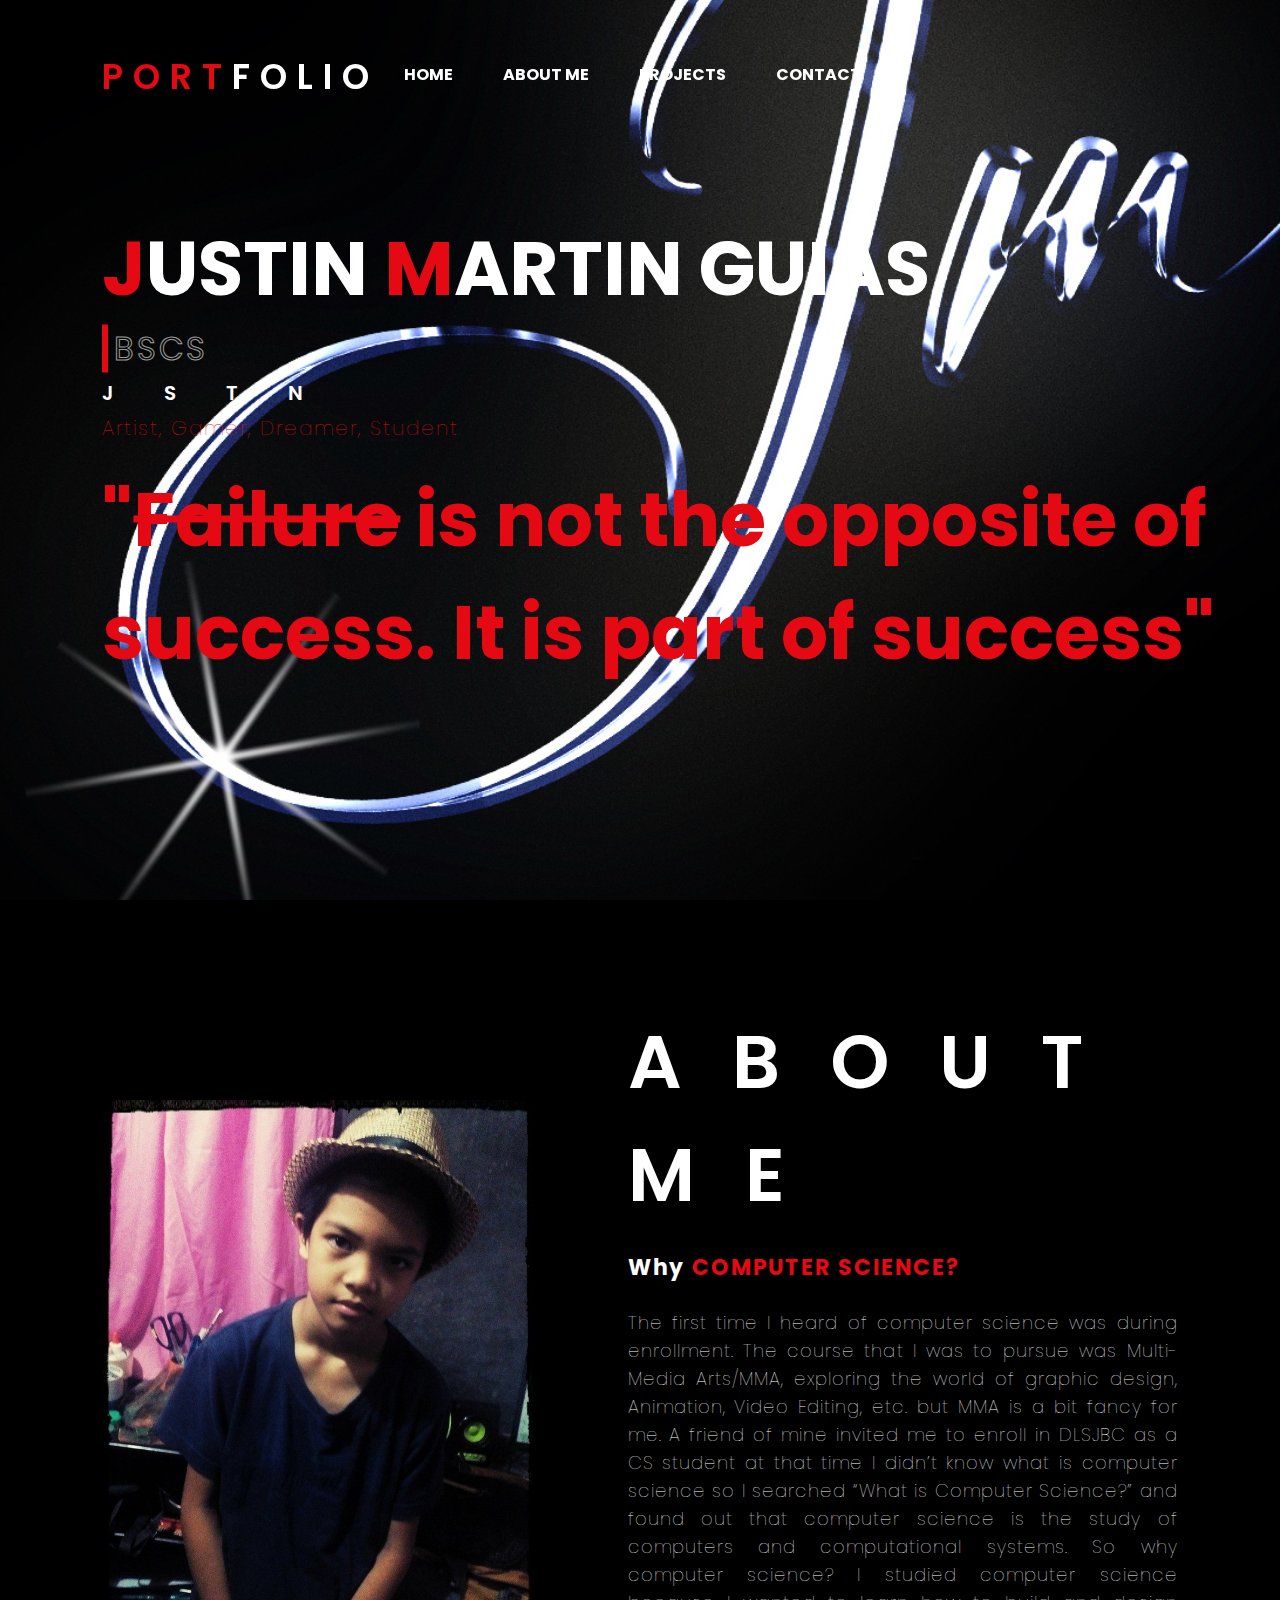
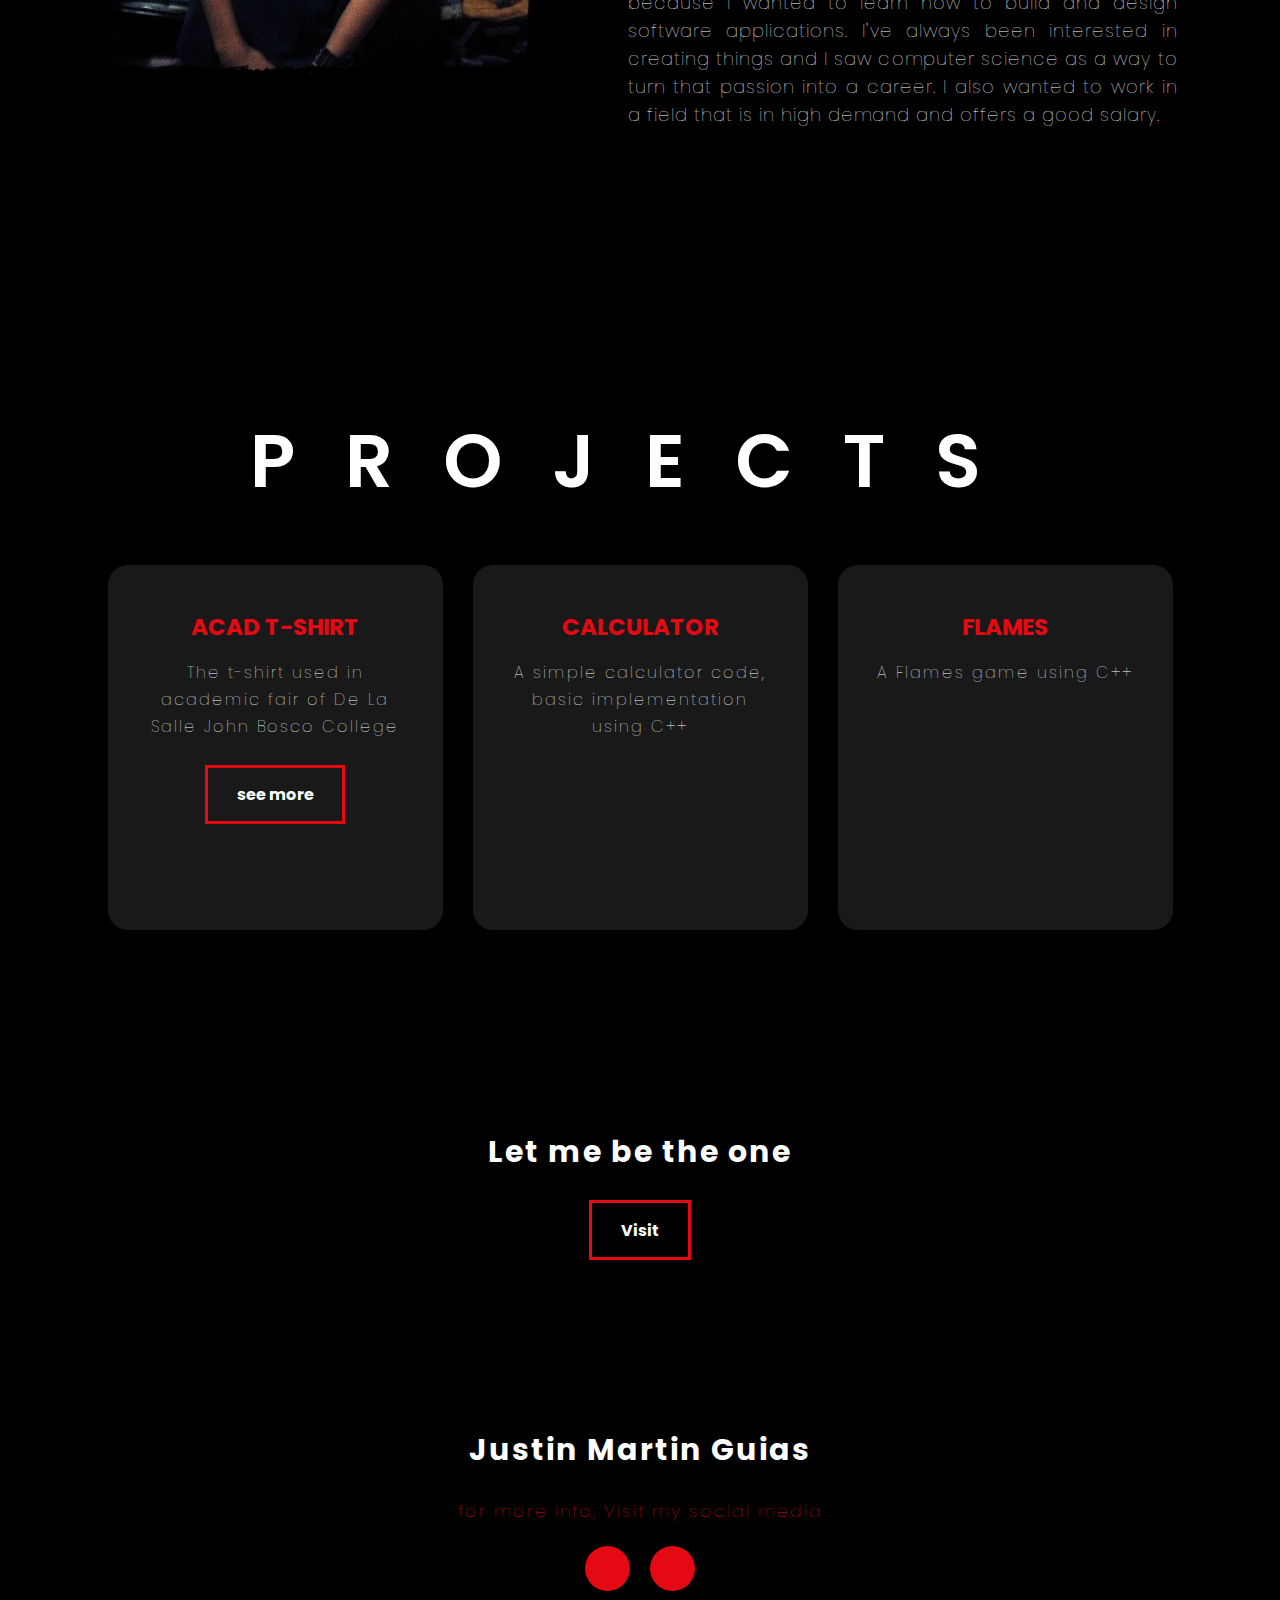
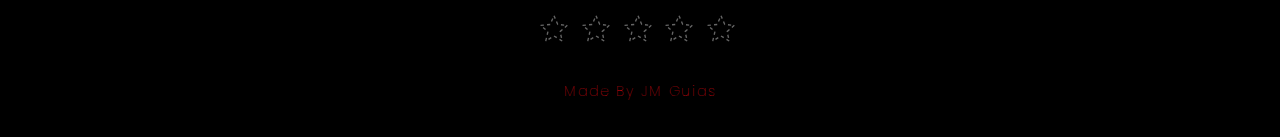
<file: index.html>
<!DOCTYPE html>
<html lang="en">
    <head>
        <meta charset="UTF-8">
        <meta http-equiv="X-UA-Compatible" content="IE=edge"/>
        <meta name="viewport" content="width=device-width, initial-scale=1.0"/>
        <title>MY PORTFOLIO</title>
        <link rel="preconnect" href="https://fonts.googleapis.com">
        <link rel="preconnect" href="https://fonts.gstatic.com" crossorigin>
        <link href="https://fonts.googleapis.com/css2?family=Poppins:ital,wght@0,400;1,300&display=swap" rel="stylesheet">
        <link rel="icon" href="assets/logo-1.png" type="image/x-icon">
        <link rel="stylesheet" href="https://cdnjs.cloudflare.com/ajax/libs/font-awesome/6.5.1/css/all.min.css" integrity="sha512-DTOQO9RWCH3ppGqcWaEA1BIZOC6xxalwEsw9c2QQeAIftl+Vegovlnee1c9QX4TctnWMn13TZye+giMm8e2LwA==" crossorigin="anonymous" referrerpolicy="no-referrer" />
        <link rel="stylesheet" href="assets/styles.css" />
    </head>
    <body>
        <div class="hero">
            <nav>
                <h2 class="logo"><span style="color: #E50914;">PORT</span>FOLIO</h2>
                <ul>
                    <li><a href="#">HOME</a></li>
                    <li><a href="#about">ABOUT ME</a></li>
                    <li><a href="#projects">PROJECTS</a></li>
                    <li><a href="#contacts">CONTACT</a></li>
                </ul>
            </nav>

            <div class="content">
                <h4><span style="color: #E50914;">J</span>USTIN <span style="color: #E50914;">M</span>ARTIN GUIAS </h4> 
                <button class="bscs" data-text="Awesome">
                    <span class="actual-text">&nbsp;BSCS&nbsp;</span>
                    <span aria-hidden="true" class="hover-text">&nbsp;BSCS&nbsp;</span>
                </button>   
                <h2>JSTN</h2>
                <p>Artist, Gamer, Dreamer, Student</p>
                <h3>"<s>Failure</s> is not the opposite of <span style="color: #E50914;">success</span>. It is part of <span style="color: #E50914;">success</span>"</h3>  
            </div>
        </div>
        <section id="about" class="about">
            <div class="main">
                <img src="assets/pogikayyo.jpg">
                <div class="about-text">
                    <h2>ABOUT ME</h2>
                    <h5>Why <span style="color: #E50914;">COMPUTER SCIENCE?</span></h5>
                    <p>The first time I heard of computer science was during enrollment. The course that I was to pursue was Multi-Media Arts/MMA,
                        exploring the world of graphic design, Animation, Video Editing, etc. but MMA is a bit fancy for me. A friend of mine invited 
                        me to enroll in DLSJBC as a CS student at that time I didn’t know what is computer science so I searched “What is Computer Science?”
                        and found out that computer science is the study of computers and computational systems. So why computer science? I studied computer
                        science because I wanted to learn how to build and design software applications. I've always been interested in creating things and
                        I saw computer science as a way to turn that passion into a career. I also wanted to work in a field that is in high demand and offers
                        a good salary.</p>

                </div>
            </div>
        </section>
        <!------myprojects------>
        <div id="projects" class="projects">
            <div class="title">
                <h2>PROJECTS</h2>
            </div>
            <div class="box">
                <div class="card">
                    <i class="fa-solid fa-shirt"></i>
                    <h5>ACAD T-SHIRT</h5>
                    <div class="pra">
                        <p>The t-shirt used in academic fair of De La Salle John Bosco College</p>
                        <a class="button" href="https://drive.google.com/drive/folders/1z91leAXdSNxMaCO16kCHgGKxM0vKx8wb?usp=sharing">see more</a>

                        
                    </div>
                </div>
                <div class="card">
                    <i class="fa-solid fa-calculator"></i>
                    <h5>CALCULATOR</h5>
                    <div class="pra">
                        <p>A simple calculator code, basic implementation using C++</p>
                        
                       
                    </div>
                </div>
                <div class="card">
                    <i class="fa-solid fa-gamepad"></i>
                    <h5>FLAMES</h5>
                    <div class="pra">
                        <p>A Flames game using C++</p>
                        
                        
                    </div>
                </div>

            </div>  
        </div>
        <!--contact ko-->
        <div id="contacts" class="contact-me">
            <p>Let me be the one</p>
            <a class="button-two" href="https://youtu.be/sODI_MTkZEw?si=zV0vSNnbyrmDJKuN">Visit</a>
        </div>
        <!--footerssssz-->
        <footer>
            <p>Justin Martin Guias</p>
            <p>for more info, Visit my social media</p>
            <div class="social">
                <a href="https://www.facebook.com/KlimatisEspatis"><i class="fab fa-facebook"></i></a>
                <a href="https://www.instagram.com/tasty_pomorodo/"><i class="fab fa-instagram"></i></a>
            </div>
            <p class="end">Made By JM Guias</p>
            <div class="rating">
                <input type="radio" id="star-1" name="star-radio" value="star-1">
                <label for="star-1">
                  <svg xmlns="http://www.w3.org/2000/svg" viewBox="0 0 24 24"><path pathLength="360" d="M12,17.27L18.18,21L16.54,13.97L22,9.24L14.81,8.62L12,2L9.19,8.62L2,9.24L7.45,13.97L5.82,21L12,17.27Z"></path></svg>
                </label>
                <input type="radio" id="star-2" name="star-radio" value="star-1">
                <label for="star-2">
                  <svg xmlns="http://www.w3.org/2000/svg" viewBox="0 0 24 24"><path pathLength="360" d="M12,17.27L18.18,21L16.54,13.97L22,9.24L14.81,8.62L12,2L9.19,8.62L2,9.24L7.45,13.97L5.82,21L12,17.27Z"></path></svg>
                </label>
                <input type="radio" id="star-3" name="star-radio" value="star-1">
                <label for="star-3">
                  <svg xmlns="http://www.w3.org/2000/svg" viewBox="0 0 24 24"><path pathLength="360" d="M12,17.27L18.18,21L16.54,13.97L22,9.24L14.81,8.62L12,2L9.19,8.62L2,9.24L7.45,13.97L5.82,21L12,17.27Z"></path></svg>
                </label>
                <input type="radio" id="star-4" name="star-radio" value="star-1">
                <label for="star-4">
                  <svg xmlns="http://www.w3.org/2000/svg" viewBox="0 0 24 24"><path pathLength="360" d="M12,17.27L18.18,21L16.54,13.97L22,9.24L14.81,8.62L12,2L9.19,8.62L2,9.24L7.45,13.97L5.82,21L12,17.27Z"></path></svg>
                </label>
                <input type="radio" id="star-5" name="star-radio" value="star-1">
                <label for="star-5">
                  <svg xmlns="http://www.w3.org/2000/svg" viewBox="0 0 24 24"><path pathLength="360" d="M12,17.27L18.18,21L16.54,13.97L22,9.24L14.81,8.62L12,2L9.19,8.62L2,9.24L7.45,13.97L5.82,21L12,17.27Z"></path></svg>
                </label>
              </div>
        </footer>
        
        
    </body>
    <style>
    


        
    </style>
</html>
</file>
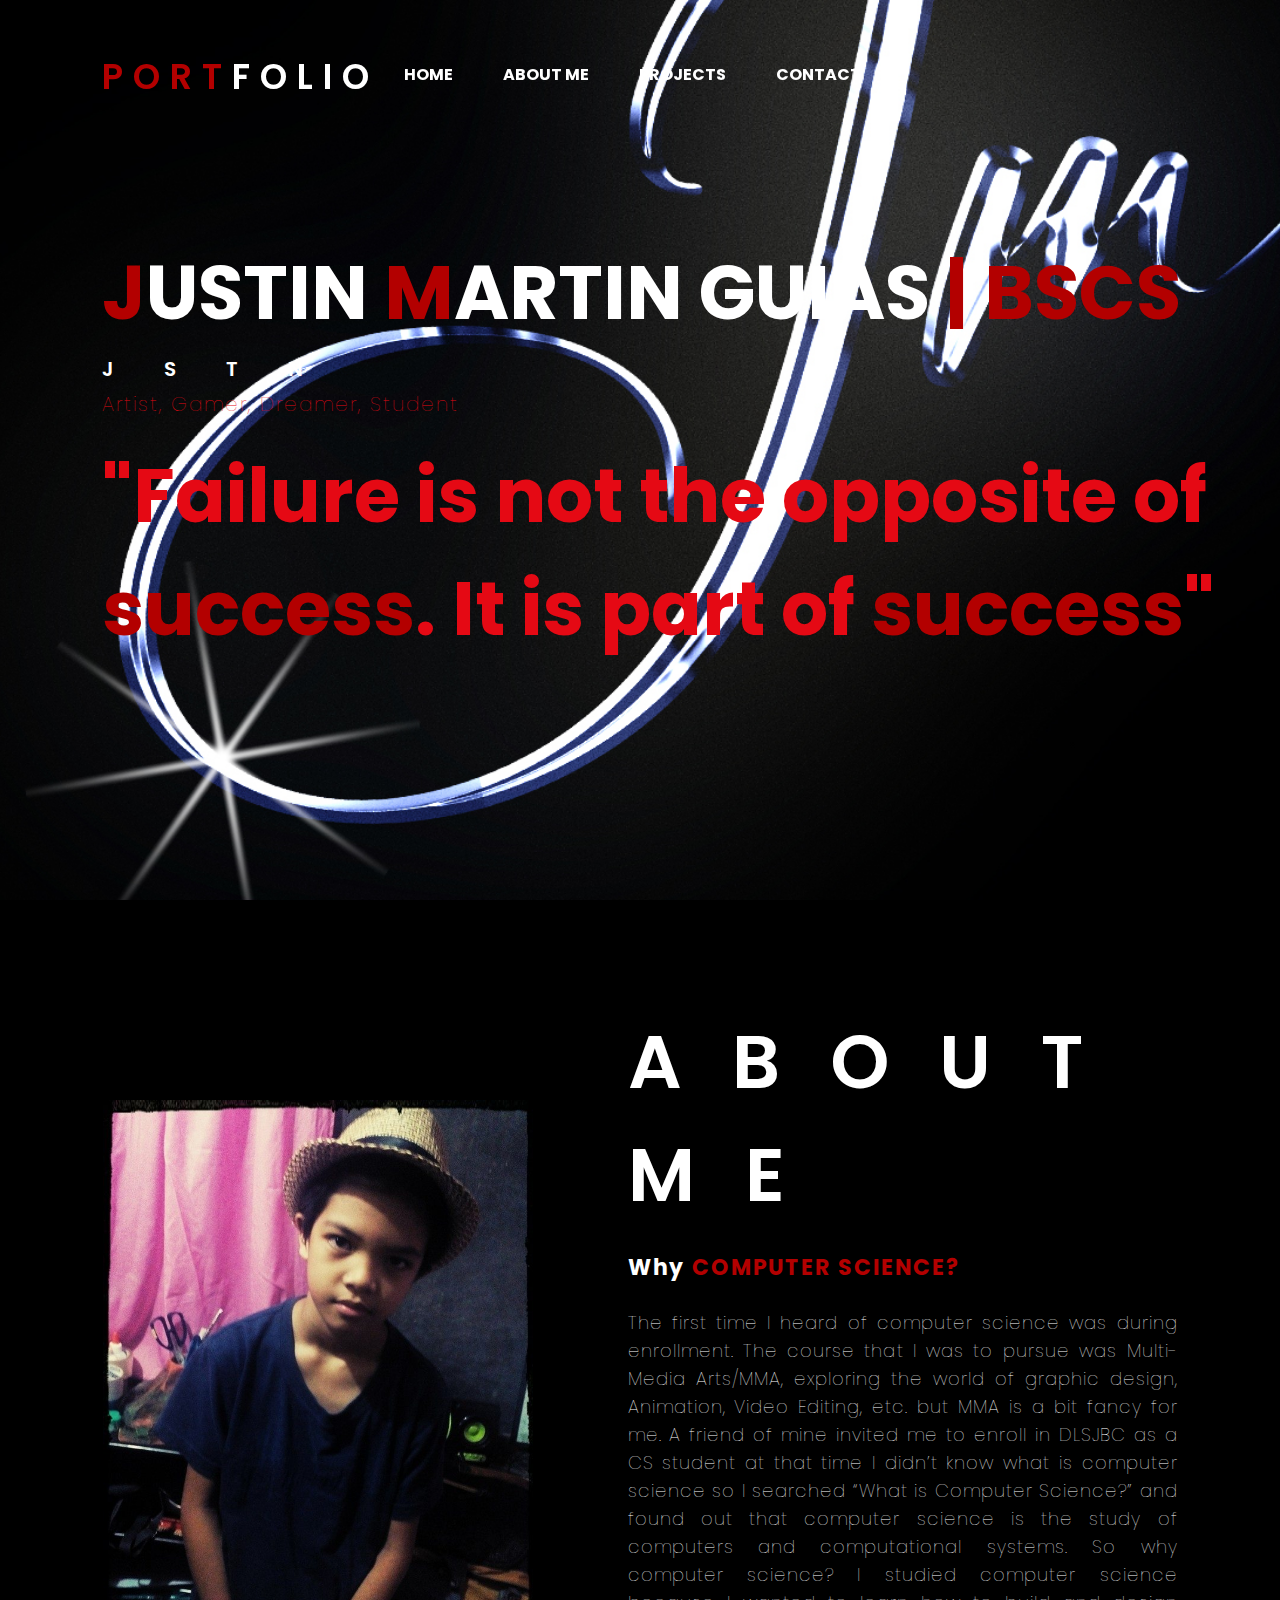
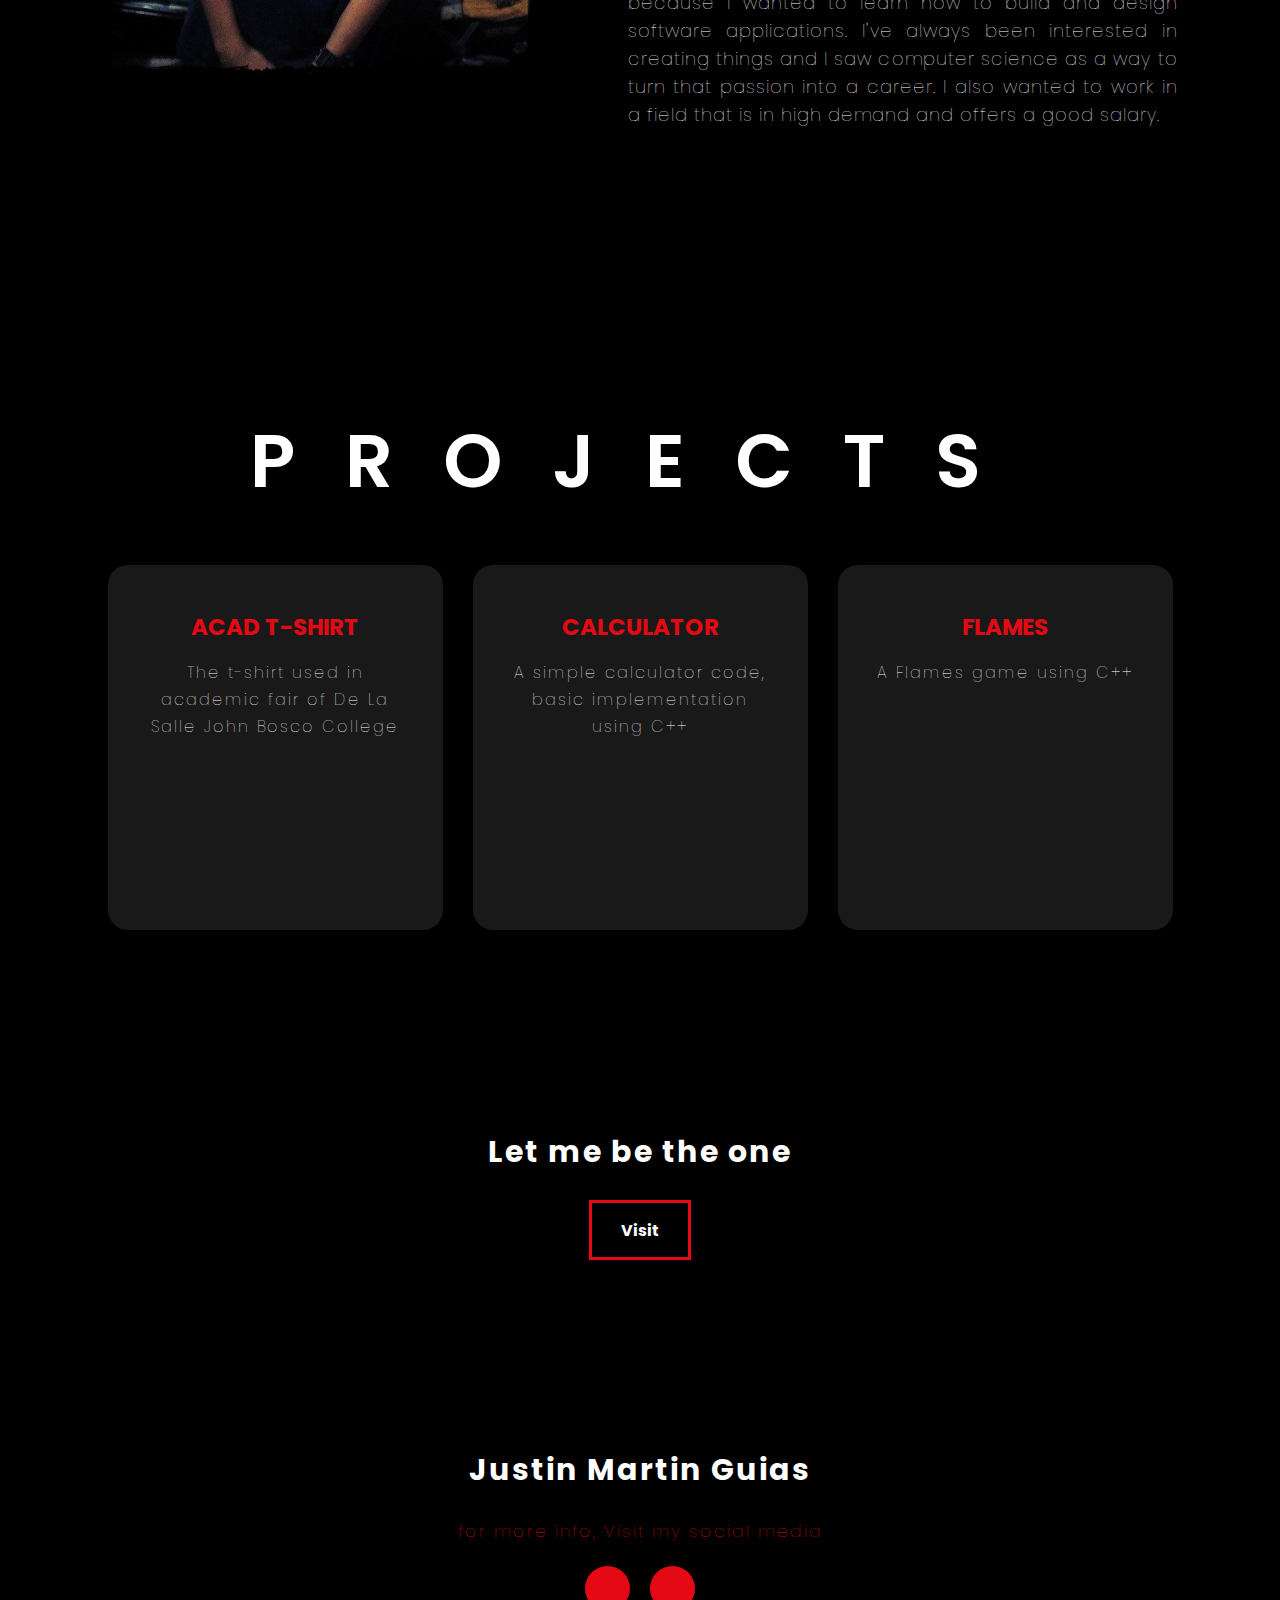
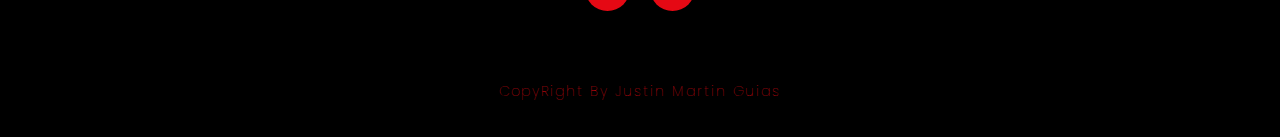
<file: portfoi.html>
<!DOCTYPE html>
<html lang="en">
    <head>
        <meta charset="UTF-8">
        <meta http-equiv="X-UA-Compatible" content="IE=edge"/>
        <meta name="viewport" content="width=device-width, initial-scale=1.0"/>
        <title>MY PORTFOLIO</title>
        <link rel="preconnect" href="https://fonts.googleapis.com">
        <link rel="preconnect" href="https://fonts.gstatic.com" crossorigin>
        <link href="https://fonts.googleapis.com/css2?family=Poppins:ital,wght@0,400;1,300&display=swap" rel="stylesheet">
        <link rel="icon" href="assets/logo-1.png" type="image/x-icon">
        <link rel="stylesheet" href="https://cdnjs.cloudflare.com/ajax/libs/font-awesome/6.5.1/css/all.min.css" integrity="sha512-DTOQO9RWCH3ppGqcWaEA1BIZOC6xxalwEsw9c2QQeAIftl+Vegovlnee1c9QX4TctnWMn13TZye+giMm8e2LwA==" crossorigin="anonymous" referrerpolicy="no-referrer" />
        <link rel="stylesheet" href="assets/styles.css" />
    </head>
    <body>
        <div class="hero">
            <nav>
                <h2 class="logo"><span style="color:#B30000">PORT</span>FOLIO</h2>
                <ul>
                    <li><a href="#">HOME</a></li>
                    <li><a href="#">ABOUT ME</a></li>
                    <li><a href="#">PROJECTS</a></li>
                    <li><a href="#">CONTACT</a></li>
                </ul>
            </nav>

            <div class="content">
                <h4><span style="color:#B30000">J</span>USTIN <span style="color:#B30000">M</span>ARTIN GUIAS <span style="color:#B30000"> | BSCS</span></h4>
                <h2>JSTN</h2>
                <p>Artist, Gamer, Dreamer, Student</p>
                <h3>"Failure is not the opposite of <span style="color:#B30000">success</span>. It is part of <span style="color:#B30000">success</span>"</h3>  
            </div>
        </div>
        <section class="about">
            <div class="main">
                <img src="assets/pogikayyo.jpg">
                <div class="about-text">
                    <h2>ABOUT ME</h2>
                    <h5>Why <span style="color:#B30000">COMPUTER SCIENCE?</span></h5>
                    <p>The first time I heard of computer science was during enrollment. The course that I was to pursue was Multi-Media Arts/MMA,
                        exploring the world of graphic design, Animation, Video Editing, etc. but MMA is a bit fancy for me. A friend of mine invited 
                        me to enroll in DLSJBC as a CS student at that time I didn’t know what is computer science so I searched “What is Computer Science?”
                        and found out that computer science is the study of computers and computational systems. So why computer science? I studied computer
                        science because I wanted to learn how to build and design software applications. I've always been interested in creating things and
                        I saw computer science as a way to turn that passion into a career. I also wanted to work in a field that is in high demand and offers
                        a good salary.</p>

                </div>
            </div>
        </section>
        <!------myprojects------>
        <div class="projects">
            <div class="title">
                <h2>PROJECTS</h2>
            </div>
            <div class="box">
                <div class="card">
                    <i class="fa-solid fa-shirt"></i>
                    <h5>ACAD T-SHIRT</h5>
                    <div class="pra">
                        <p>The t-shirt used in academic fair of De La Salle John Bosco College</p>

                        
                    </div>
                </div>
                <div class="card">
                    <i class="fa-solid fa-calculator"></i>
                    <h5>CALCULATOR</h5>
                    <div class="pra">
                        <p>A simple calculator code, basic implementation using C++</p>

                       
                    </div>
                </div>
                <div class="card">
                    <i class="fa-solid fa-gamepad"></i>
                    <h5>FLAMES</h5>
                    <div class="pra">
                        <p>A Flames game using C++</p>

                        
                    </div>
                </div>

            </div>  
        </div>
        <!--contact ko-->
        <div class="contact-me">
            <p>Let me be the one</p>
            <a class="button-two" href="https://youtu.be/sODI_MTkZEw?si=zV0vSNnbyrmDJKuN">Visit</a>
        </div>
        <!--footerssssz-->
        <footer>
            <p>Justin Martin Guias</p>
            <p>for more info, Visit my social media</p>
            <div class="social">
                <a href="https://www.facebook.com/KlimatisEspatis"><i class="fab fa-facebook"></i></a>
                <a href="https://www.instagram.com/tasty_pomorodo/"><i class="fab fa-instagram"></i></a>
            </div>
            <p class="end">CopyRight By Justin Martin Guias</p>
        </footer>
    </body>
    <style>


    </style>
</html>
</file>
<file: assets/styles.css>
.button {
    display: inline-block;
    padding: 0.9rem 1.8rem;
    font-size: 16px;
    font-weight: 700;
    color: white;
    border: 3px solid #E50914;
    cursor: pointer;
    position: relative;
    background-color: transparent;
    text-decoration: none;
    overflow: hidden;
    z-index: 1;
    font-family: inherit;
}

.button::before {
    content: "";
    position: absolute;
    left: 0;
    top: 0;
    width: 100%;
    height: 100%;
    background-color: rgb(229,9,20);
    transform: translateX(-100%);
    transition: all .3s;
    z-index: -1;
}

.button:hover::before {
    transform: translateX(0);
}

.content .facebook{
    font-size: 15px;
    color: #fff;
    text-decoration: none;
    padding: 10px;
    background: #fff;
    color: black;
    text-align: center;
    width: 8rem;
    text-transform: uppercase;
    letter-spacing: 2px;
    font-weight: 100;
    margin-top: 20px;
}
.content .hero{
    display:flex;
    flex-direction:column;
    justify-content: center;
    gap: 10px;
}

.content .title{
    
    font-size: 50px;
    font-weight: 900;
    color: #fff;
    letter-spacing: 5px;
}



* {
padding: 0;
margin: 0;
font-family: "poppins", sans-serif;
box-sizing: border-box;
scroll-behavior: smooth;
}

.hero{
    height: 100vh;
    width: 100%;
    background-image: url(Artboardjustin.jpg);
    background-size: cover;
    background-position: center;
}


nav{
    display: flex;
    align-items: center;
    justify-content: space-between;
    padding-top: 45px;
    padding-left: 8%;
    padding-right: 8%;
    position: fixed;
    z-index: 999;
}

.logo{
    color: #fff;
    font-size: 35px;
    letter-spacing: 10px;
    cursor: pointer;
}

nav ul {
    list-style-type: none;
    display: flex;
    margin-left: auto;
    justify-content: flex-end;
}

nav ul li {
    padding: 10px 25px;
    
}

nav ul li a{
    color: #fff;
    text-decoration: none;
    font-weight: bold;
    text-transform: capitalize;

}

nav ul li a:hover{
    color: #E50914;
    transition: .4s;
}

.content{
    position: absolute;
    top: 50%;
    left: 8%;
    transform: translateY(-50%);
    justify-content: center;
    
}
h4{
    color: #fff;
    margin: 20px 0px 0px;
    font-size: 75px;
}
h2{
    font-size: 20px;
    font-weight: 600;
    color: #fff;
    letter-spacing: 50px;
    margin-top: 5px
}
p{
    color: #E50914;
    letter-spacing: 2px;
    font-weight: 10;
    margin-top: 5px;
    font-size: 20px;
}


.container {
    position: relative;
}

.wrapper{
    max-width: 1400px;
    margin: auto;
}

.header{
    display: flex;
    justify-content: space-between;
    padding: 2.5rem;
    align-items: center;
}

.header .logo{
    font-weight: 800;
    color: #fff;
    font-size: 2rem;
    letter-spacing: 4px;
    cursor: pointer;
    
}



.about{
    width: 100%;
    padding: 100px 0px;
    background-color: black;
}
.projects{
    background: black;
    width: 100%;
    padding: 100px 0px;
    text-align: center;
}
.title h2{
    color: #fff;
    font-size: 75px;
    width: 1130px;
    margin: 30px auto;
    text-align: center;
}
.box{
    display: flex;
    justify-content: center;
    align-items: center;
    min-height: 400px;
}
.card{
    height: 365px;
    width: 335px;
    padding: 20px 35px;
    background: #191919;
    border-radius: 20px;
    margin: 15px;
    position: relative;
    overflow: hidden;
    text-align: center;
}
.card i{
    font-size: 50px;
    display: block;
    text-align: center;
    margin: 25px 0px;
    color: #E50914;
}
h5{
    color: #E50914;
    font-size: 23px;
    margin-bottom: 15px;
}
.pra p{
    color: #fff;
    font-size: 16px;
    line-height: 27px;
    margin-bottom: 25px;
}
.card .button {
    display: inline-block;
    padding: 0.9rem 1.8rem;
    font-size: 16px;
    font-weight: 700;
    color: white;
    border: 3px solid #E50914;
    cursor: pointer;
    position: relative;
    background-color: transparent;
    text-decoration: none;
    overflow: hidden;
    z-index: 1;
    font-family: inherit;
}
.card .button::before {
    content: "";
    position: absolute;
    left: 0;
    top: 0;
    width: 100%;
    height: 100%;
    background-color: rgb(229,9,20);
    transform: translateX(-100%);
    transition: all .3s;
    z-index: -1;
}

.card .button:hover::before {
    transform: translateX(0);
}
.contact-me{
    width: 100%;
    height: 290px;
    background: black;
    display: flex;
    align-items: center;
    flex-direction: column;
    justify-content: center;
}
.contact-me p{
    color: #fff;
    font-size: 30px;
    font-weight: bold;
    margin-bottom: 25px;
}
.contact-me .button-two{
    display: inline-block;
    padding: 0.9rem 1.8rem;
    font-size: 16px;
    font-weight: 700;
    color: white;
    border: 3px solid #E50914;
    cursor: pointer;
    position: relative;
    background-color: transparent;
    text-decoration: none;
    overflow: hidden;
    z-index: 1;
    font-family: inherit;
}

.contact-me .button-two::before {
    content: "";
    position: absolute;
    left: 0;
    top: 0;
    width: 100%;
    height: 100%;
    background-color: rgb(229,9,20);
    transform: translateX(-100%);
    transition: all .3s;
    z-index: -1;
}

.contact-me .button-two:hover::before {
    transform: translateX(0);
}
footer{
    position: relative;
    width: 100%;
    height: 400px;
    background: black;
    display: flex;
    flex-direction: column;
    align-items: center;
    justify-content: center;
}
footer p:nth-child(1){
    font-size: 30px;
    color: #fff;
    margin-bottom: 20px;
    font-weight: bold;
}
footer p:nth-child(2){
    color: #E50914;
    font-size: 17px;
    width: 500px;
    text-align: center;
    line-height: 26px;
}
.social{
    display: flex;
}
.social a{
    width: 45px;
    height: 45px;
    display: flex;
    align-items: center;
    justify-content: center;
    background: #E50914;
    border-radius: 50%;
    margin: 22px 10px;
    color: #fff;
    text-decoration: none;
    font-size: 20px;
}
.social a:hover{
    transform: scale(1.3);
    transition: .3s;
}
.end{
    position: absolute;
    color: #E50914;
    bottom: 35px;
    font-size: 14px;
}
.about {
    width: 100%;
    padding: 100px 0;
    background-color: black;
    display: flex;
    justify-content: center;
    align-items: center;
    text-align: justify;
}

.about img {
    height: auto;
    width: 430px;
    margin-right: 40px;
}

.about-text {
    width: 550px;
}

.main {
    width: 100%;
    max-width: 1130px;
    display: flex;
    align-items: center;
    justify-content: space-around;
}

.about-text h2 {
    color: #fff;
    font-size: 75px;
    text-transform: capitalize;
    margin-bottom: 20px;
}

.about-text h5 {
    color: #fff;
    letter-spacing: 2px;
    font-size: 22px;
    margin-bottom: 25px;
    text-transform: capitalize;
}

.about-text p {
    color: #fff;
    letter-spacing: 1px;
    line-height: 28px;
    font-size: 18px;
    margin-bottom: 45px;
}
.background-image{
    position: absolute;
    width: 100%;
    height: 100%;
    object-fit: cover;
    top: 0;
    z-index: -1;
}
h3{
    color: #E50914;
    margin: 20px 0px 20px;
    font-size: 75px;
}
.rating {
    display: flex;
    flex-direction: row-reverse;
    gap: 0.3rem;
    --stroke: #666;
    --fill: #ffc73a;
  }
  
  .rating input {
    appearance: unset;
  }
  
  .rating label {
    cursor: pointer;
  }
  
  .rating svg {
    width: 2rem;
    height: 2rem;
    overflow: visible;
    fill: transparent;
    stroke: var(--stroke);
    stroke-linejoin: bevel;
    stroke-dasharray: 12;
    animation: idle 4s linear infinite;
    transition: stroke 0.2s, fill 0.5s;
  }
  
  @keyframes idle {
    from {
      stroke-dashoffset: 24;
    }
  }
  
  .rating label:hover svg {
    stroke: var(--fill);
  }
  
  .rating input:checked ~ label svg {
    transition: 0s;
    animation: idle 4s linear infinite, yippee 0.75s backwards;
    fill: var(--fill);
    stroke: var(--fill);
    stroke-opacity: 0;
    stroke-dasharray: 0;
    stroke-linejoin: miter;
    stroke-width: 8px;
  }
  
  @keyframes yippee {
    0% {
      transform: scale(1);
      fill: var(--fill);
      fill-opacity: 0;
      stroke-opacity: 1;
      stroke: var(--stroke);
      stroke-dasharray: 10;
      stroke-width: 1px;
      stroke-linejoin: bevel;
    }
  
    30% {
      transform: scale(0);
      fill: var(--fill);
      fill-opacity: 0;
      stroke-opacity: 1;
      stroke: var(--stroke);
      stroke-dasharray: 10;
      stroke-width: 1px;
      stroke-linejoin: bevel;
    }
  
    30.1% {
      stroke: var(--fill);
      stroke-dasharray: 0;
      stroke-linejoin: miter;
      stroke-width: 8px;
    }
  
    60% {
      transform: scale(1.2);
      fill: var(--fill);
    }
  }
  .bscs {
    margin: 0;
    height: auto;
    background: transparent;
    padding: 0;
    border: none;
    cursor: pointer;
    
  }
  
  .bscs {
    --border-right: 6px;
    --text-stroke-color: rgba(255,255,255,0.6);
    --animation-color: #E50914;
    --fs-size: 2em;
    letter-spacing: 3px;
    text-decoration: none;
    font-size: var(--fs-size);
    font-family: "Arial";
    position: relative;
    text-transform: uppercase;
    color: transparent;
    -webkit-text-stroke: 1px var(--text-stroke-color);
  }
  
  .hover-text {
    position: absolute;
    box-sizing: border-box;
    content: attr(data-text);
    color: var(--animation-color);
    width: 0%;
    inset: 0;
    border-right: var(--border-right) solid var(--animation-color);
    overflow: hidden;
    transition: 0.5s;
    -webkit-text-stroke: 1px var(--animation-color);
  }
  
  .bscs:hover .hover-text {
    width: 100%;
    filter: drop-shadow(0 0 23px var(--animation-color))
  }
</file>
